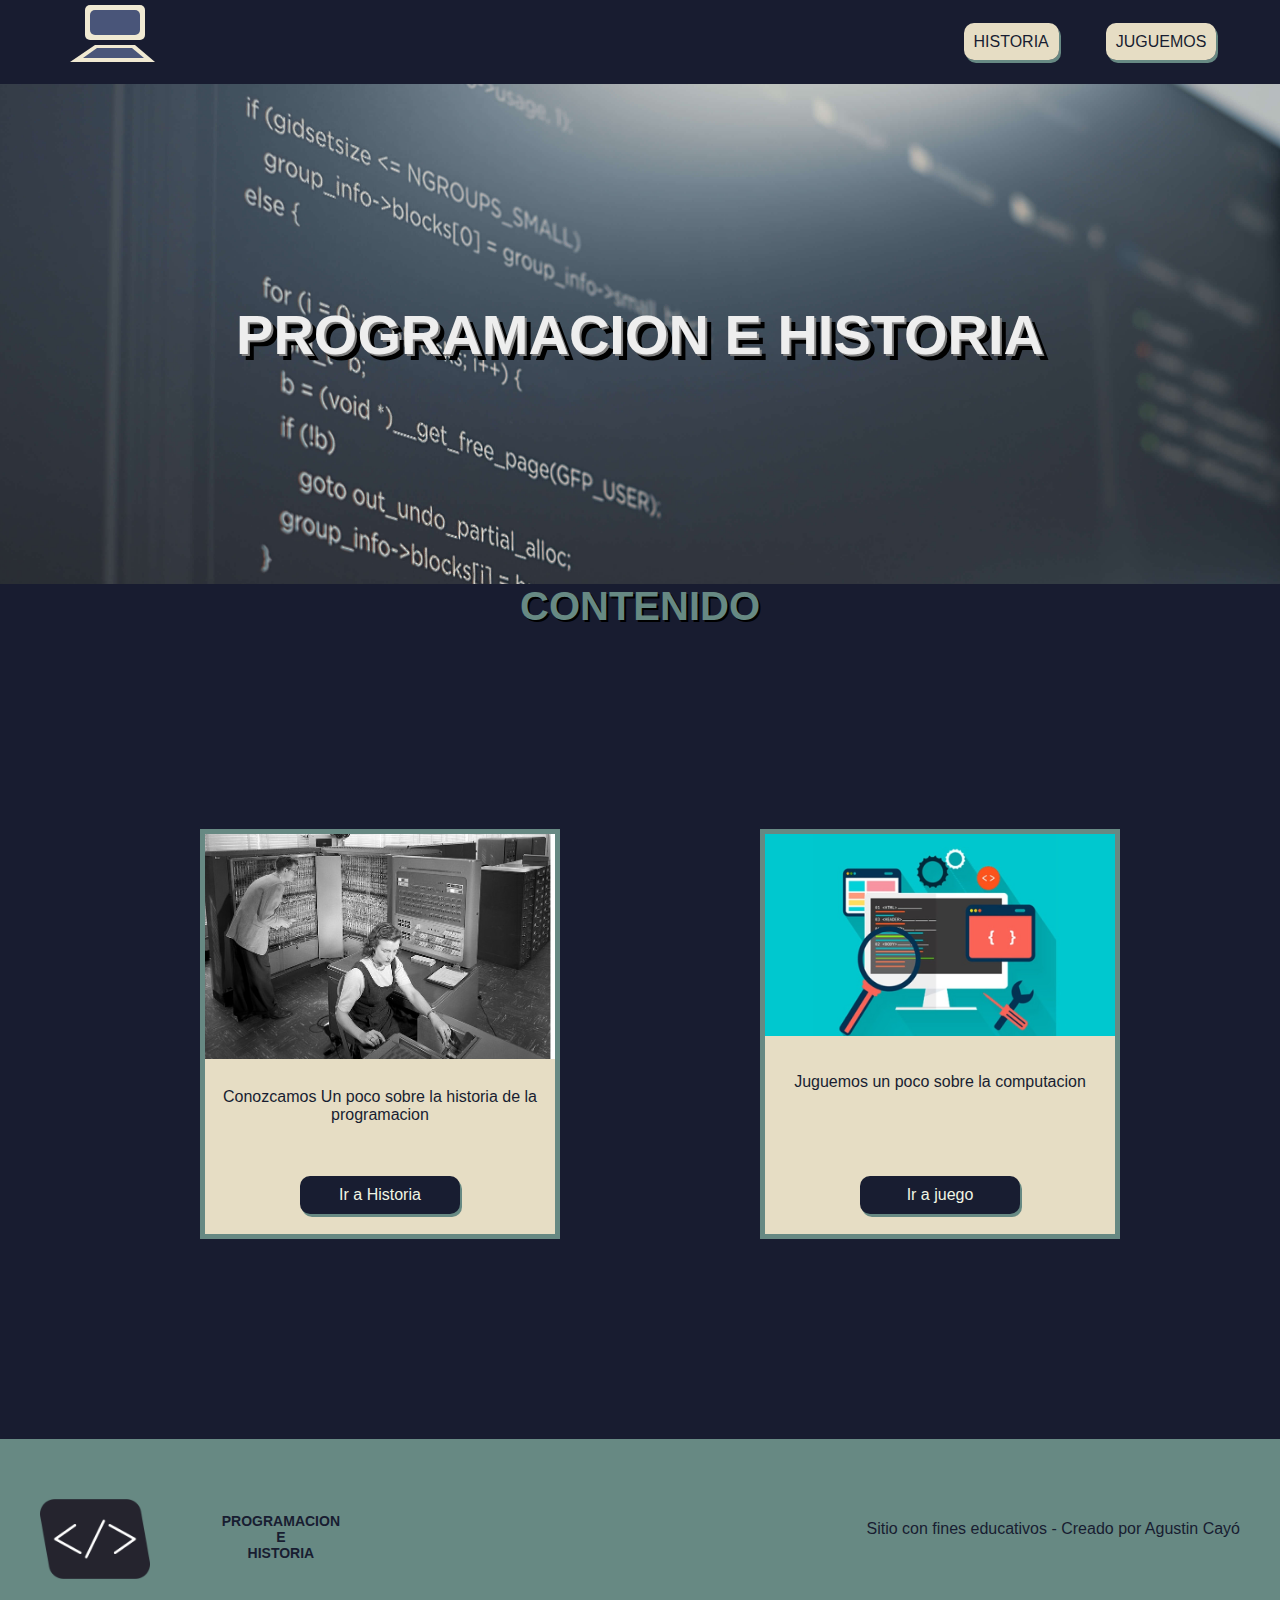
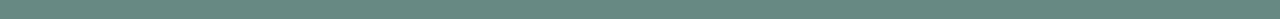
<file: index.html>
<!DOCTYPE html>
<html lang="es">
  <head>
    <meta charset="UTF-8" />
    <meta http-equiv="X-UA-Compatible" content="IE=edge" />
    <meta name="viewport" content="width=device-width, initial-scale=1.0" />
    <link rel="icon" href="./assets\imagenes\logo.png" />
    <link rel="stylesheet" href="./style.css" />
    <title>Proyecto-Final</title>
  </head>
  <body class="body-day">
    <nav>
      <a href="./index.html">
        <svg  width="200" height="80">
            <rect x="45" y="5" width="60" height="35" rx="5" id="mon1" fill="#F0E9D2"></rect>
            <rect x="50" y="10" width="50" height="25" rx="5" id="mon2" fill="#495579"></rect>
            <polygon points="55 45 ,95 45,115 62,30 62" fill="#F0E9D2" id="tec1"></polygon>
            <polygon points="57 48 ,92 48,104 58,43 58" fill="#495579" id="tec2"></polygon>
        </svg>
      </a>
      <ul class="menu">
        <li class="item-menu"><a class="item-link" href="./historia.html">HISTORIA</a></li>
        <li class="item-menu"><a class="item-link" href="./juego.html">JUGUEMOS</a></li>
      </ul>
    </nav>

    <header>
      <h1 class="titulo1">PROGRAMACION E HISTORIA</h1>
    </header>

    <h2>CONTENIDO</h2>

    <main class="cuerpo">

      <div class="card">
        <img
          class="tarjeta"
          src="./imagenes/imagenes/imagenes/img1.jpg"
          alt="imagen=producto" />
        <p class="inf-tarjeta">
          Conozcamos Un poco sobre la historia de la programacion
        </p>
        <a class="boton-ver" href="./historia.html" style="color: #f0f5e4"
          >Ir a Historia</a
        >
      </div>

      <div class="card">
        <img
          class="tarjeta"
          src="./imagenes/imagenes/imagenes/img2.jpg"
          alt="imagen=producto" />
        <p class="inf-tarjeta">Juguemos un poco sobre la computacion</p>
        <a class="boton-ver" href="./juego.html" style="color: #f0f5e4"
          >Ir a juego</a
        >
      </div>
    </main>

    <footer>
      <div class="pie-de-pagina">
        <img class="logo" src="./imagenes/imagenes/imagenes/logo.png" alt="logo" />
        <h3 class="titulo1 titulo-foot">PROGRAMACION <br> E <br> HISTORIA </h3>
      </div>
      <div>Sitio con fines educativos - Creado por Agustin Cayó</div>
    </footer>

    <script src="./script.js"></script>
  </body>
</html>
</file>
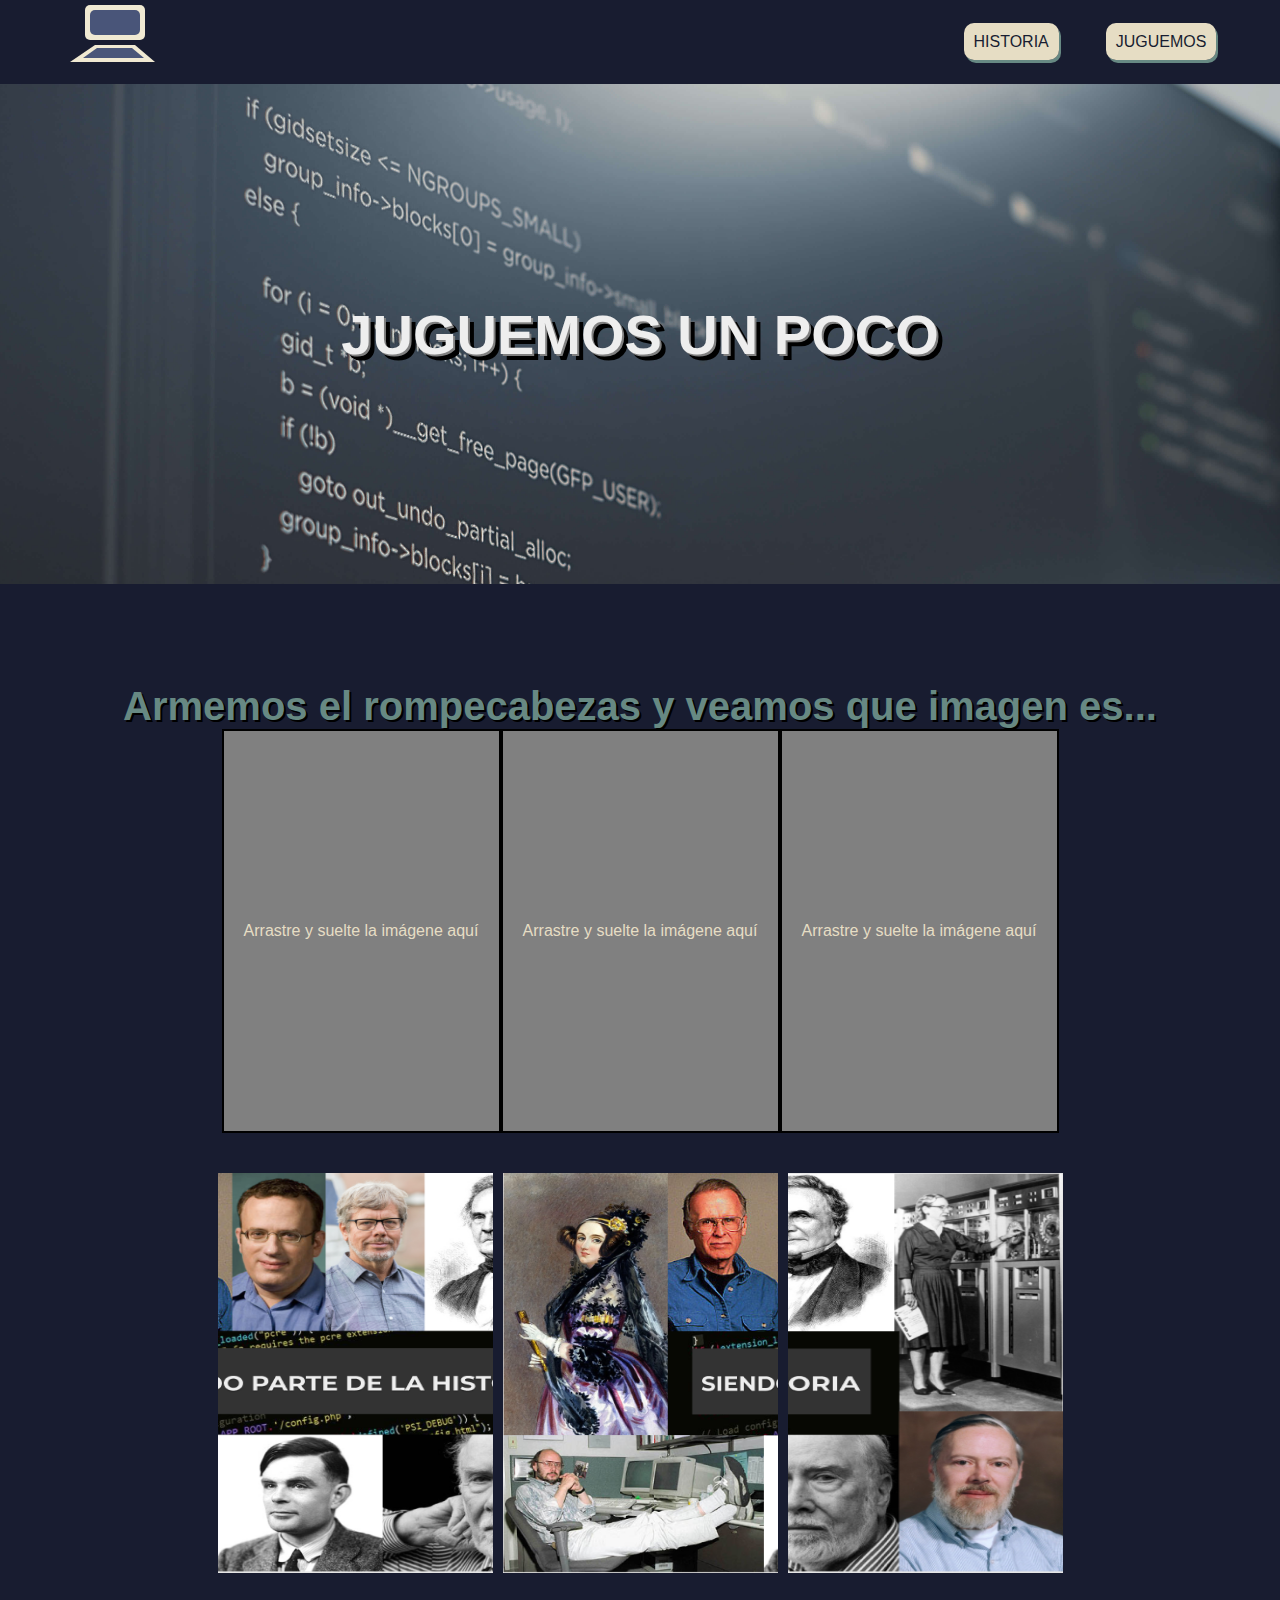
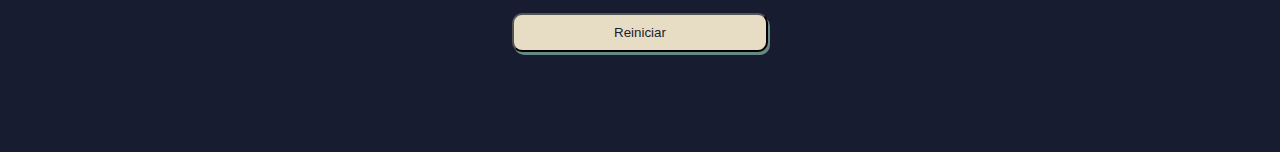
<file: juego.html>
<!DOCTYPE html>
<html lang="es">

<head>
    <meta charset="UTF-8" />
    <meta http-equiv="X-UA-Compatible" content="IE=edge" />
    <meta name="viewport" content="width=device-width, initial-scale=1.0" />
    <link rel="icon" href="./assets\imagenes\logo.png" />
    <link rel="stylesheet" href="./style.css" />
    <title>Proyecto-Final</title>
</head>

<body class="body-day">
    <nav>
        <a href="./index.html">
            <svg  width="200" height="80">
                <rect x="45" y="5" width="60" height="35" rx="5" id="mon1" fill="#F0E9D2"></rect>
                <rect x="50" y="10" width="50" height="25" rx="5" id="mon2" fill="#495579"></rect>
                <polygon points="55 45 ,95 45,115 62,30 62" fill="#F0E9D2" id="tec1"></polygon>
                <polygon points="57 48 ,92 48,104 58,43 58" fill="#495579" id="tec2"></polygon>
            </svg>
            </a>
        <ul class="menu">
            <li class="item-menu"><a class="item-link" href="./historia.html">HISTORIA</a></li>
            <li class="item-menu"><a class="item-link" href="./juego.html">JUGUEMOS</a></li>
        </ul>
    </nav>

    <header>
        <h1 class="titulo1">JUGUEMOS UN POCO</h1>
    </header>
    <main>
        <h2>Armemos el rompecabezas y veamos que imagen es...</h2>

        <section class="juego">
            <div class="cajas">
                <div class="caja" id="cajasoltar">
                    <p>Arrastre y suelte la imágene aquí</p>
                </div>
                <div class="caja" id="cajasoltar2">
                    <p>Arrastre y suelte la imágene aquí</p>
                </div>
                <div class="caja" id="cajasoltar3">
                    <p>Arrastre y suelte la imágene aquí</p>
                </div>
            </div>
            <div id="cajaimagenes">
                <img id="imagen1" src="./imagenes/imagenes/imagenes/rompe2.png" alt="imagen-rompecabezas">
                <img id="imagen2" src="./imagenes/imagenes/imagenes/Rompe1.png" alt="imagen-rompecabezas">
                <img id="imagen3" src="./imagenes/imagenes/imagenes/Rompe3.png" alt="imagen-rompecabezas">
            </div>
        </section>
        <button onclick="reinicio()" class="botonesVideo reinicio" >Reiniciar</button>
    </main>
    <script src="./scriptHist.js"></script>
</body>
</html>
</file>
<file: style.css>
*{
font-family: 'Montserrat', sans-serif;
margin: auto 0px;
}
.body-day{
 
    background-color: rgb(24, 28, 48);
    color: #E6DDC4;
}
.body-night{
      
       background-color: rgb(230, 221, 196);
       color: #181D31;
}
p{
       color: #E6DDC4;
}   

/* nav */

nav {
    display: flex;
    justify-content: space-between;
    align-items: center;
    margin: 0px 40px;
   
}

.tema{
    display: none;
}
.tema-block{
    display: block;
}
.menu {
    display: flex;
    width: 300px;
    justify-content: space-around;
    
}
main {
    padding: 100px 20px;
}
.item-menu{
    list-style-type: none;
}
.item-link, .botonesVideo {
    box-shadow: 2px 3px #678983;
    border-radius: 10px;
    padding: 10px;
    text-decoration: none;
    background-color: #E6DDC4;
    color: #181D31;
    font-weight: 300;
}
.item-menu:active{
    transform: translate(3px, 2px);
}
.item-menu:active > .item-link{
    box-shadow:0px 0px ;
}

.flexItem{
 display: block;
}
/* logo svg */

rect#mon1, polygon#tec1{
    animation: part_1 ease-in 5s  ;
    animation-iteration-count:1 ;
    }
    
rect#mon2,polygon#tec2 {
animation: part_2 ease-in 5s  ;
animation-iteration-count:1 ;
}
@keyframes part_1{
    0% {
    transform: translate(0,-10px);
    opacity:0;}
    20% {
    transform: translate(0,-10px);
    opacity:0;}
    30% {
    transform: translate(0,0);
    opacity:1;}
    90% {
    transform: translate(0,0);
    opacity:1;}
    
    100% {
        transform: translate(0,0);
        opacity:1;}
}   
    

@keyframes part_2 {
    0% {
        transform: translate(0,-10px);
        opacity:0;}
        30% {
        transform: translate(0,-10px);
        opacity:0;}
        40% {
        transform: translate(0,0);
        opacity:1;}
        90% {
        transform: translate(0,0);
        opacity:1;}

        100% {
            transform:translate(0,0);
            opacity:1;}
        }  
/* index */

header{
    background: url(./imagenes/imagenes/imagenes/codigo.jpg)50% 0 fixed;
    background-size: cover;
    min-height: 500px;
    color: #eeeeee;
    font-size: 28px;
    display: flex;
    justify-content: space-around;
    align-items: center;
    padding: 0px 100px;
} 

.titulo1{
    text-align: center;
}

h1{
    text-shadow: 2px 2px gray, 6px 6px black;
}

h2{
    text-shadow: 2px 2px black;
    font-size: 40px;
    text-align: center;
    color: #678983;
    display: block;
}

.cuerpo {
    margin: 100px 0px;
    width: 100%;
    display: flex;
    justify-content: space-evenly;
    gap: 20px;
}

.card {
    width: 350px;
    height: 400px;
    border: 5px solid #678983;
    background-color: #E6DDC4;
    display: flex;
    flex-direction: column;
    justify-content: space-between;
    align-items: center;
}

.tarjeta {
    width: 100%;
    margin: 0px;
}


img {
    overflow: content-box;
    overflow: clip;
}

.inf-tarjeta {
    width: 90%;
    text-align: center;
    height: 30px;
    color: #181D31;
}

.boton-ver {
    padding: 10px;
    border-radius: 10px;
    background-color: #181D31;
    font-family: Arial, Helvetica, sans-serif;
    box-shadow: 2px 3px #678983;
    text-align: center;
    text-decoration: none;
    width: 40%;
    margin-bottom: 20px;
}
.boton-ver:active{
    box-shadow: 0px 0px darkgray;
    transform: translate(3px, 2px);
}

/* footer */

footer {
    background-color: #678983;
    height: 100px;
    display: flex;
    justify-content: space-between;
    align-items: center;
    padding: 40px;
    color: #181D31;
}

.logo {
    height: 80px;
}

.titulo-foot {
    font-size: 14px;
}

h3 {
    display: block;
    font-size: 1.17em;
    margin-block-start: 1em;
    margin-block-end: 1em;
    margin-inline-start: 0px;
    margin-inline-end: 0px;
    font-weight: bold;
}

.pie-de-pagina {
    display: flex;
    justify-content: space-between;
    width: 300px;
    height: 60px;
}


.historia {
    display: flex;
    flex-direction: column;
    justify-content: center;
    align-items: center;
}

.tarjeta-hist {
    display: flex;
    justify-content: space-around;
    align-items: center;
    padding: 80px 50px;
    gap: 20px;
    background-color: linear-gradient(10% #E6DDC4,#181D31 100%);
}

.text-hist {
    width: 45%;
}

/* ponerAprueba */

.juego {
    display: flex;
    flex-direction: column;
    align-items: center;
}

.cajas {
    display: flex;
    flex-direction: row;
}

.caja {
    width: 275px;
    height: 400px;
    display: flex;
    border: 2px solid black;
    background-color: grey;
    text-align: center;
    justify-content: center;
    align-items: center;
}
.caja:hover{
    background-color: #1d1d1d;
    
}
.caja:hover>p{
    color: #E6DDC4;
}
#cajaimagenes{
    display: flex;
    flex-direction: row;
    gap: 10px;
    margin: 40px;
}
#imagen1,#imagen2,#imagen3{
    width: 275px;
    height: 400px;
}
.reinicio{
    display: flex;
    margin: auto;
    padding: 10px 100px;
}

/* video */

.contenedorVideo{
    display: flex;
    flex-direction: column;
    justify-content: center;
    align-items: center;
    padding: 100px 0px;

}
.barra{
    background-color: #1d1d1d;

    border-radius: 10px;
    padding: 2px 5px;
    display: flex;
    justify-content: space-between;
}
.botonera{
    display: flex;
    gap: 20px;
}
.container{
    padding: 5px;
    background-color: black;
    width: 70%;
}

#play,#pause{
   width: 80px;
}


.botonesVideo:active{
    box-shadow: 0px 0px darkgray;
    transform: translate(3px, 2px);
}
#reproducir{
    padding-top: 28px;
    padding-right: 10px;
    font-family: Arial, Helvetica, sans-serif;
    color: white;

}
/* hoja productos */


.card-prod{
 width: 250px;
 height: 480px;
}
.titulo-prod{
 font-size: 20px;
}

.img-prod{
 height: 221px;
}
</file>
